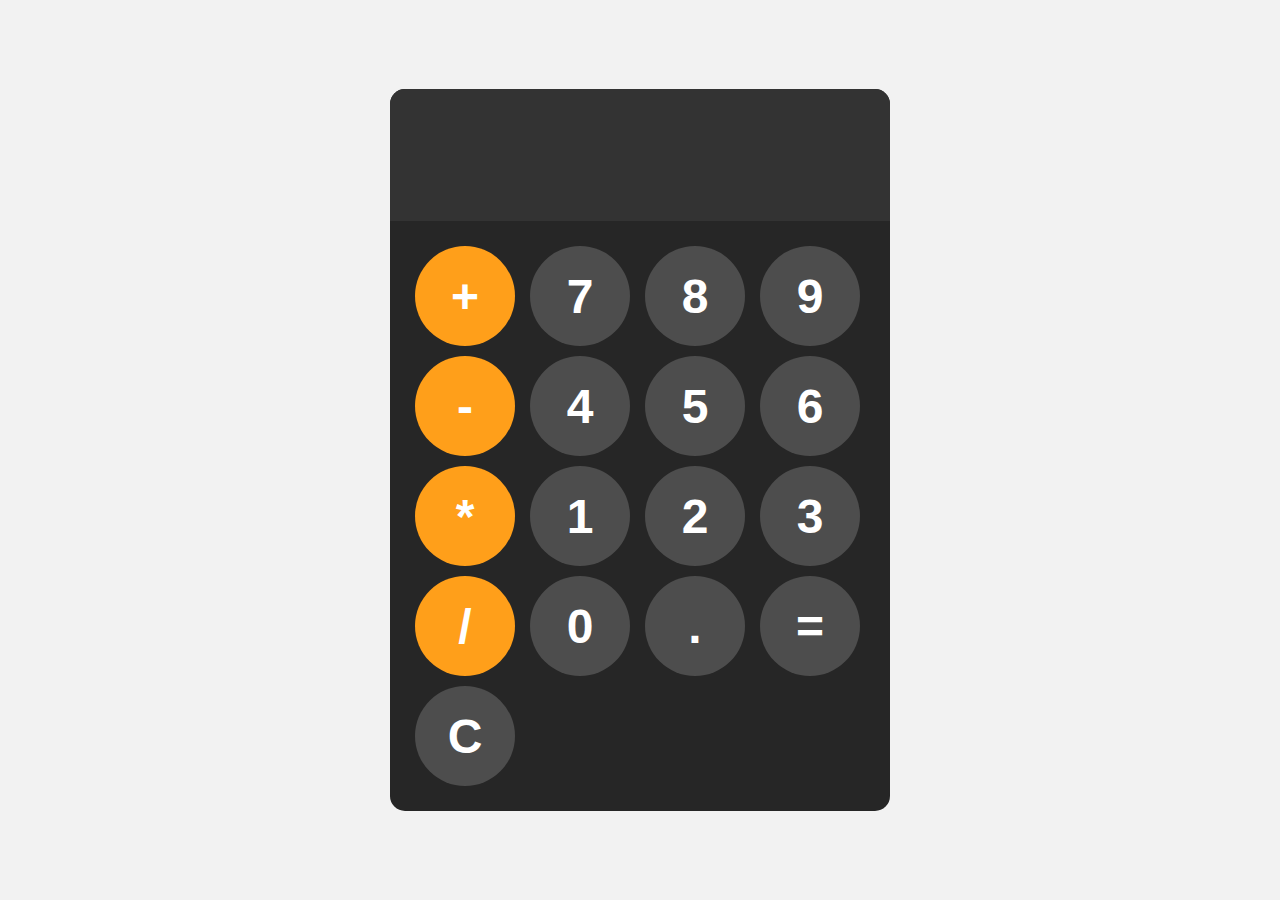
<file: index.html>
<!DOCTYPE html>
<html lang="en">
<head>
    <meta charset="UTF-8">
    <meta name="viewport" content="width=device-width, initial-scale=1.0">
    <title>Document</title>
    <link rel="stylesheet" href="style.css">
</head>
<body>
  
    <div id="calculator">
    <input id="display" readonly> 
    <div id="keys">
        <button onclick="appendToDisplay('+')" class="operator-btn">+</button>
        <button onclick="appendToDisplay('7')">7</button>
        <button onclick="appendToDisplay('8')">8</button>
        <button onclick="appendToDisplay('9')">9</button>
        <button onclick="appendToDisplay('-')" class="operator-btn">-</button>
        <button onclick="appendToDisplay('4')">4</button>
        <button onclick="appendToDisplay('5')">5</button>
        <button onclick="appendToDisplay('6')">6</button>
        <button onclick="appendToDisplay('*')" class="operator-btn">*</button>
        <button onclick="appendToDisplay('1')">1</button>
        <button onclick="appendToDisplay('2')">2</button>
        <button onclick="appendToDisplay('3')">3</button>
        <button onclick="appendToDisplay('/')" class="operator-btn">/</button>
        <button onclick="appendToDisplay('0')">0</button>
        <button onclick="appendToDisplay('.')">.</button>
        <button onclick="calculate()">=</button>
        <button onclick="clearDisplay()">C</button>
    </div>
    </div>


    <script src="index.js"></script>
</body>
</html>
</file>
<file: style.css>
body{
    margin:0;
    display:flex;
    justify-content:center;
    align-items: center;
    height:100vh;
    background-color: hsl(0, 0%, 95%);
}
#calculator{
    font-family: Arial,sans-serif;
    background-color: hsl(0, 0%, 15%);
    border-radius: 15px;
    max-width: 500px;
    overflow: hidden;
}
#display{
   width:100%;
   padding:20px;
   font-size: 5rem;
   text-align:left;
   border: none; 
   background-color: hsl(0, 0%, 20%);
   color: white;
}
#keys{
    display:grid;
    grid-template-columns: repeat(4, 1fr);
    gap:10px;
    padding: 25px;
}
button{
    width: 100px;
    height:100px;
    border-radius: 50px;
    border:none;
    background-color: hsl(0, 0%, 30%);
    color:white;
    font-size: 3rem;
    font-weight: bold;
    cursor:pointer;

}
button:hover{
    background-color: hsl(0, 0%, 48%);
}
botton:active{
    background-color: hsl(0, 0%, 50%);
}
.operator-btn{
    background-color: hsl(35, 100%, 55%);
}
.operator-btn:hover{
    background-color: hsl(35, 100%, 65%);
}
.operator-btn:active{
    background-color: hsl(35, 100%, 75%);
}
</file>
